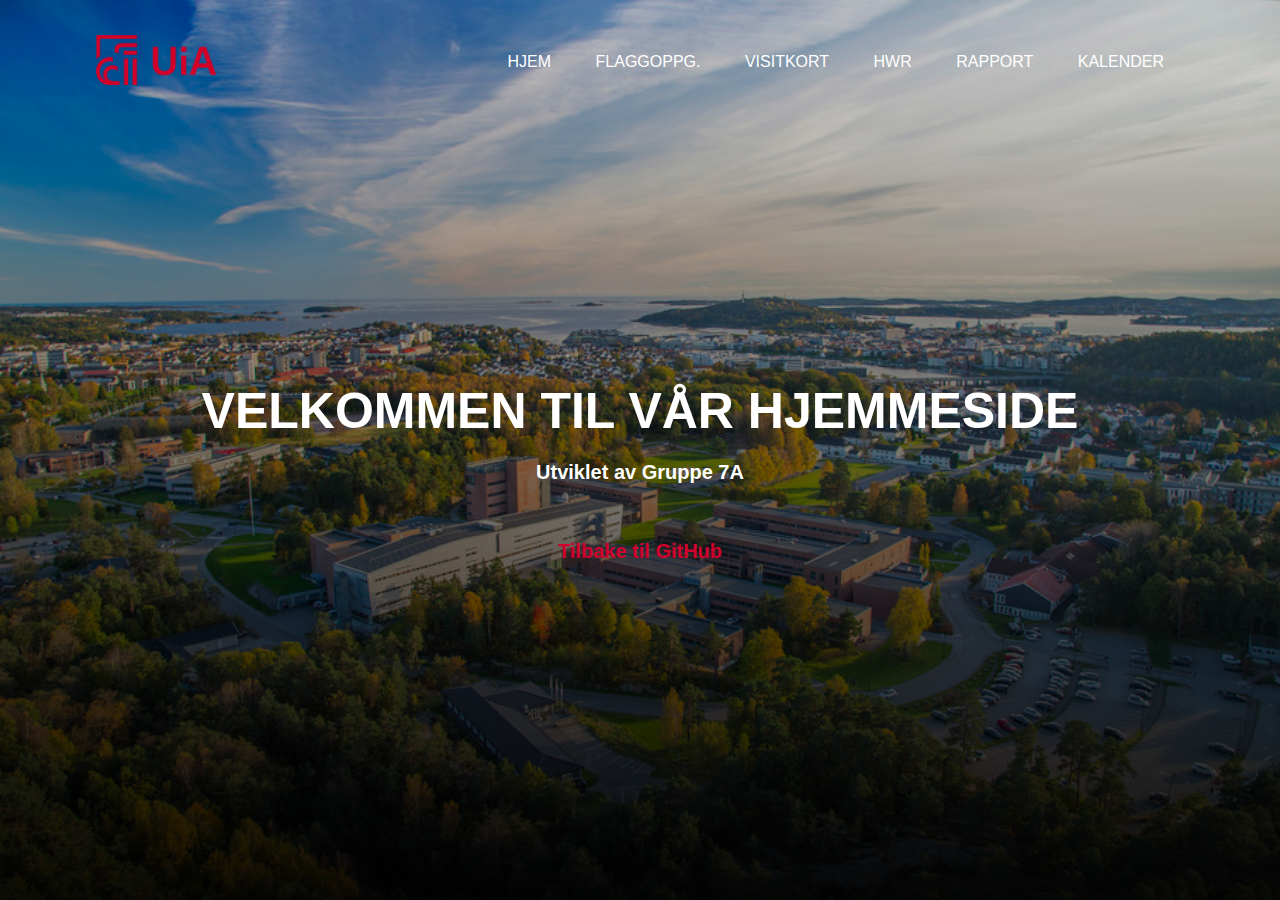
<file: HowWeRoll/index.html>
<!DOCTYPE html>
<html lang="en">

<head>
    <meta charset="UTF-8">
    <title>UIA Gruppe 7A</title>
    <link rel="stylesheet" href="media/index.css">
</head>

<body>

    <!-- Background -->
<div class="banner">

    <!-- Navigation bar -->
    <div class="navbar">

        <!-- Logo back to UIA site -->
        <a href="https://www.uia.no">
            <img src="media/images/logo.png" alt="logo.uia" class="logo">
        </a>

        <!-- List of different options -->
        <ul>
            <li><a href="index.html">Hjem</a></li>
            <li><a href="../Flaggoppgaven/flaggoppgaven.html">Flaggoppg.</a></li>
            <li><a href="visitkort.html">Visitkort</a></li>
            <li><a href="hwr.html">HWR</a></li>
            <li><a href="hwr-report.html">Rapport</a></li>
            <li><a href="kalender.html">Kalender</a></li>
        </ul>

    </div>

    <!-- Main content -->
    <div class="content">
        <h1>VELKOMMEN TIL VÅR HJEMMESIDE</h1>
        <p>Utviklet av Gruppe 7A</p>

        <!-- Button back to GitHub -->
        <div>
            <a href="https://github.com/johannesUIA/johannesUIA.github.io">
                <button type="button"><span></span>Tilbake til GitHub</button>
            </a>
        </div>

    </div>

</div>

</body>

</html>
</file>
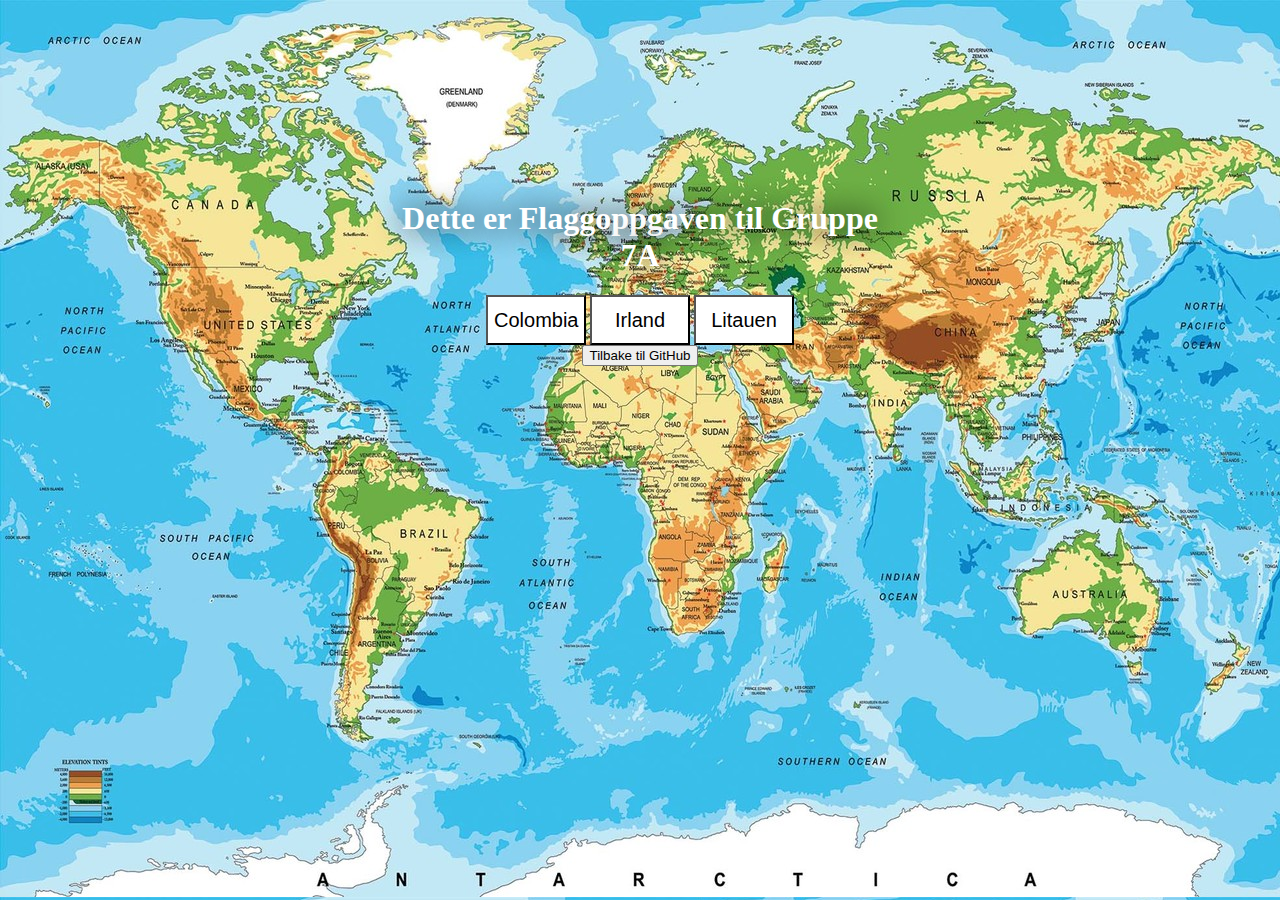
<file: Flaggoppgaven/flaggoppgaven.html>
<!DOCTYPE html>
<html lang="en">
<head>
    <meta charset="UTF-8">
    <title>Flaggoppgaven av Gruppe 7A</title>

    <style>

        body{
            margin-top: 200px;
            background-color: lightgrey;
            text-align: center;
            background-image: url("images/atlas.jpg");
        }
        .overskrift{
            width: 39%;
            margin-left: auto;
            margin-right: auto;
            text-align: center;
        }
        h1{
            color: white;
            text-shadow: 0 0 30px black;
        }
        .colombiaflagg{
            height: 50px;
            width: 100px;
            font-size: 20px;
            background-color: white;
        }

        button:hover {
            background-color: grey;
            cursor: pointer;
        }


        .irlandflagg{
            height: 50px;
            width: 100px;
            font-size: 20px;
            background-color: white;
        }

        .litauenflagg{
            height: 50px;
            width: 100px;
            font-size: 20px;
            background-color: white;
        }


    </style>
</head>
<body>
<p>
<div class="overskrift">
    <h1>Dette er Flaggoppgaven til Gruppe 7A</h1>
</div>
    <a href="1.%20colombiaflagg/canvasflagg.html">
        <button class="colombiaflagg">Colombia</button></a>

<a href = "3.%20irlandflagg/cssflagg.html">
    <button class="irlandflagg">Irland</button></a>

<a href="2.%20litauenflagg/pflagg.html">
    <button class="litauenflagg">Litauen</button></a>

<!-- Button back to GitHub -->
<div>
    <a href="https://github.com/johannesUIA/johannesUIA.github.io">
        <button type="button"><span></span>Tilbake til GitHub</button>
    </a>
</div>


</body>
</html>
</file>
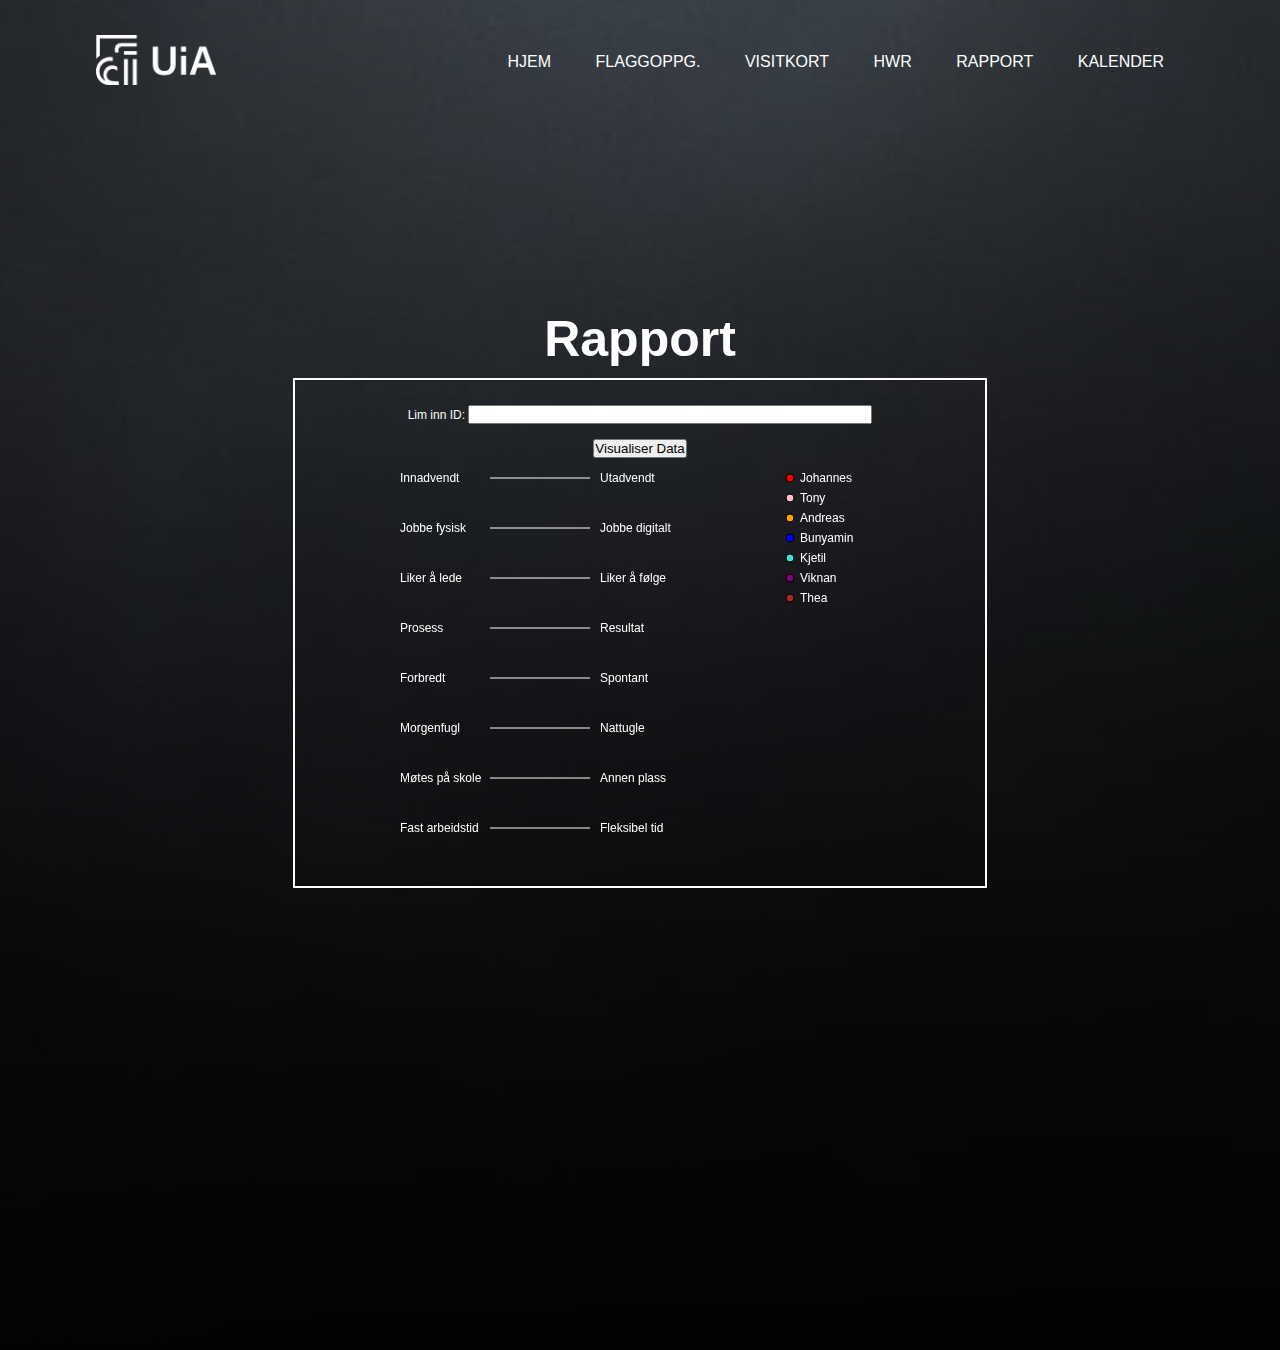
<file: HowWeRoll/hwr-report.html>
<!DOCTYPE html>
<html lang="en">
<head>
    <meta charset="UTF-8">
    <title>UIA Gruppe 7A</title>
    <link rel="stylesheet" href="media/hwr-report.css">
</head>

<body>

<!-- Website Banner -->
<div class="banner">

    <!-- Navigation bar -->
    <div class="navbar">

        <!-- Logo back to UIA site -->
        <a href="https://www.uia.no">
            <img src="media/images/uia_logo_white.png" alt="logo.uia" class="logo">
        </a>

        <!-- List of different links -->
        <ul>
            <li><a href="index.html">Hjem</a></li>
            <li><a href="../Flaggoppgaven/flaggoppgaven.html">Flaggoppg.</a></li>
            <li><a href="visitkort.html">Visitkort</a></li>
            <li><a href="hwr.html">HWR</a></li>
            <li><a href="hwr-report.html">Rapport</a></li>
            <li><a href="kalender.html">Kalender</a></li>
        </ul>
    </div>
</div>

    <!-- Main content -->
    <div class="content">
        <h1>Rapport</h1>

    <!-- Visuelle av data -->
    <section class="data">
        Lim inn ID: <input type="text" value="" id="timetrxidPASTE" style="width: 400px">
        <div class="results" id="results">
            <pre class="data2" hidden></pre>
            <input type="button" id="btnData" value="Visualiser Data">
        </div>

        <div id="debug" hidden> </div>
        <canvas id="report" height="400" width="500"></canvas>
    </section>
    </div>

<!-- Script -->
<script>
    <!-- DataID-Innfelt -->
    var timetrxidPASTE=document.getElementById("timetrxidPASTE");
    var btnData=document.getElementById("btnData");
    var canvas = document.getElementById('report');
    var context = canvas.getContext('2d');
    const results = document.querySelector('.results pre');

    <!-- Tegning av info i canvas  -->

    <!-- Teksten i canvas -->
    context.fillStyle = "#FFFFFF";
    context.font = '12px sans-serif';
    context.fillText('Innadvendt', 10, 24);
    context.fillText('Utadvendt', 210, 24);
    context.fillText('Jobbe fysisk', 10, 74);
    context.fillText('Jobbe digitalt', 210, 74);
    context.fillText('Liker å lede', 10, 124);
    context.fillText('Liker å følge', 210, 124);
    context.fillText('Prosess', 10, 174);
    context.fillText('Resultat', 210, 174);
    context.fillText('Forbredt', 10, 224);
    context.fillText('Spontant', 210, 224);
    context.fillText('Morgenfugl', 10, 274);
    context.fillText('Nattugle', 210, 274);
    context.fillText('Møtes på skole', 10, 324);
    context.fillText('Annen plass', 210, 324);
    context.fillText('Fast arbeidstid', 10, 374);
    context.fillText('Fleksibel tid', 210, 374);


    <!-- Brukere on canvas  -->
    context.fillStyle = "#FFFFFF";
    context.fillText('Johannes', 410, 24,);
    context.fillText('Tony', 410, 44,);
    context.fillText('Andreas', 410, 64,);
    context.fillText('Bunyamin', 410, 84,);
    context.fillText('Kjetil', 410, 104,);
    context.fillText('Viknan', 410, 124,);
    context.fillText('Thea', 410, 144);

    <!-- Stroke on canvas  -->
    context.strokeStyle = "#FFF"
    context.beginPath();
    context.moveTo(100, 20);
    context.lineTo(200, 20);
    context.stroke();

    context.beginPath();
    context.moveTo(100, 70);
    context.lineTo(200, 70);
    context.stroke();

    context.beginPath();
    context.moveTo(100, 120);
    context.lineTo(200, 120);
    context.stroke();

    context.beginPath();
    context.moveTo(100, 170);
    context.lineTo(200, 170);
    context.stroke()

    context.beginPath();
    context.moveTo(100, 220);
    context.lineTo(200, 220);
    context.stroke()

    context.beginPath();
    context.moveTo(100, 270);
    context.lineTo(200, 270);
    context.stroke()

    context.beginPath();
    context.moveTo(100, 320);
    context.lineTo(200, 320);
    context.stroke()

    context.beginPath();
    context.moveTo(100, 370);
    context.lineTo(200, 370);
    context.stroke()


<!-- Navn på brukere -->
    var X = 400;
    var Y = 20;
    var R = 4;
    
    context.beginPath();
    context.arc(X, Y, R, 0, 2 * Math.PI, false);
    context.fillStyle = "red";
    context.fill();
    context.lineWidth = 1;
    context.strokeStyle = "black";
    context.stroke();
    context.closePath();

    var X = 400;
    var Y = 40;
    var R = 4;
    context.beginPath();
    context.arc(X, Y, R, 0, 2 * Math.PI, false);
    context.fillStyle = "pink";
    context.fill();
    context.lineWidth = 1;
    context.strokeStyle = "black";
    context.stroke();
    context.closePath();

    var X = 400;
    var Y = 60;
    var R = 4;
    context.beginPath();
    context.arc(X, Y, R, 0, 2 * Math.PI, false);
    context.fillStyle = "orange";
    context.fill();
    context.lineWidth = 1;
    context.strokeStyle = "black";
    context.stroke();
    context.closePath();

    var X = 400;
    var Y = 80;
    var R = 4;
    context.beginPath();
    context.arc(X, Y, R, 0, 2 * Math.PI, false);
    context.fillStyle = "blue";
    context.fill();
    context.lineWidth = 1;
    context.strokeStyle = "black";
    context.stroke();
    context.closePath();

    var X = 400;
    var Y = 100;
    var R = 4;
    context.beginPath();
    context.arc(X, Y, R, 0, 2 * Math.PI, false);
    context.fillStyle = "turquoise";
    context.fill();
    context.lineWidth = 1;
    context.strokeStyle = "black";
    context.stroke();
    context.closePath();

    var X = 400;
    var Y = 120;
    var R = 4;
    context.beginPath();
    context.arc(X, Y, R, 0, 2 * Math.PI, false);
    context.fillStyle = "purple";
    context.fill();
    context.lineWidth = 1;
    context.strokeStyle = "black";
    context.stroke();
    context.closePath();

    var X = 400;
    var Y = 140;
    var R = 4;
    context.beginPath();
    context.arc(X, Y, R, 0, 2 * Math.PI, false);
    context.fillStyle = "brown";
    context.fill();
    context.lineWidth = 1;
    context.strokeStyle = "black";
    context.stroke();
    context.closePath();


    <!-- Innsamling av eldre data -->

    <!-- Johannes data -->
    fetch("https://bacit.info/hwr/20221114171125-6528a909e5165f1d0c3cf600916e49b3.json", {cache: 'no-cache'})
        .then(response => response.json())
        .then(data => {
            console.log(data);

            var X = 100 + parseInt(data.ioru, 10);
            var Y = 20;
            var R = 4;
            context.beginPath();
            context.arc(X, Y, R, 0, 2 * Math.PI, false);
            context.fillStyle = "red";
            context.fill();
            context.lineWidth = 1;
            context.strokeStyle = "black";
            context.stroke();
            context.closePath();

            var X = 100 + parseInt(data.ford, 10);
            var Y = 70;
            var R = 4;
            context.beginPath();
            context.arc(X, Y, R, 0, 2 * Math.PI, false);
            context.fillStyle = "red";
            context.fill();
            context.lineWidth = 1;
            context.strokeStyle = "black";
            context.stroke();
            context.closePath();

            var X = 100 + parseInt(data.lorf, 10);
            var Y = 120;
            var R = 4;
            context.beginPath();
            context.arc(X, Y, R, 0, 2 * Math.PI, false);
            context.fillStyle = "red";
            context.fill();
            context.lineWidth = 1;
            context.strokeStyle = "black";
            context.stroke();
            context.closePath();

            var X = 100 + parseInt(data.porr, 10);
            var Y = 170;
            var R = 4;
            context.beginPath();
            context.arc(X, Y, R, 0, 2 * Math.PI, false);
            context.fillStyle = "red";
            context.fill();
            context.lineWidth = 1;
            context.strokeStyle = "black";
            context.stroke();
            context.closePath();

            var X = 100 + parseInt(data.fors, 10);
            var Y = 220;
            var R = 4;
            context.beginPath();
            context.arc(X, Y, R, 0, 2 * Math.PI, false);
            context.fillStyle = "red";
            context.fill();
            context.lineWidth = 1;
            context.strokeStyle = "black";
            context.stroke();
            context.closePath();

            var X = 100 + parseInt(data.mork, 10);
            var Y = 270;
            var R = 4;
            context.beginPath();
            context.arc(X, Y, R, 0, 2 * Math.PI, false);
            context.fillStyle = "red";
            context.fill();
            context.lineWidth = 1;
            context.strokeStyle = "black";
            context.stroke();
            context.closePath();

            var X = 100 + parseInt(data.sorm, 10);
            var Y = 320;
            var R = 4;
            context.beginPath();
            context.arc(X, Y, R, 0, 2 * Math.PI, false);
            context.fillStyle = "red";
            context.fill();
            context.lineWidth = 1;
            context.strokeStyle = "black";
            context.stroke();
            context.closePath();

            var X = 100 + parseInt(data.forf, 10);
            var Y = 370;
            var R = 4;
            context.beginPath();
            context.arc(X, Y, R, 0, 2 * Math.PI, false);
            context.fillStyle = "red";
            context.fill();
            context.lineWidth = 1;
            context.strokeStyle = "black";
            context.stroke();
            context.closePath();
        });

    <!-- Tony data -->
    fetch("https://bacit.info/hwr/20221217183915-8233f998afe698cba86b6901a1bbfbb9.json", {cache: 'no-cache'})
        .then(response => response.json())
        .then(data => {
            console.log(data);

            var X = 100 + parseInt(data.ioru, 10);
            var Y = 20;
            var R = 4;
            context.beginPath();
            context.arc(X, Y, R, 0, 2 * Math.PI, false);
            context.fillStyle = "pink";
            context.fill();
            context.lineWidth = 1;
            context.strokeStyle = "black";
            context.stroke();
            context.closePath();

            var X = 100 + parseInt(data.ford, 10);
            var Y = 70;
            var R = 4;
            context.beginPath();
            context.arc(X, Y, R, 0, 2 * Math.PI, false);
            context.fillStyle = "pink";
            context.fill();
            context.lineWidth = 1;
            context.strokeStyle = "black";
            context.stroke();
            context.closePath();

            var X = 100 + parseInt(data.lorf, 10);
            var Y = 120;
            var R = 4;
            context.beginPath();
            context.arc(X, Y, R, 0, 2 * Math.PI, false);
            context.fillStyle = "pink";
            context.fill();
            context.lineWidth = 1;
            context.strokeStyle = "black";
            context.stroke();
            context.closePath();

            var X = 100 + parseInt(data.porr, 10);
            var Y = 170;
            var R = 4;
            context.beginPath();
            context.arc(X, Y, R, 0, 2 * Math.PI, false);
            context.fillStyle = "pink";
            context.fill();
            context.lineWidth = 1;
            context.strokeStyle = "black";
            context.stroke();
            context.closePath();

            var X = 100 + parseInt(data.fors, 10);
            var Y = 220;
            var R = 4;
            context.beginPath();
            context.arc(X, Y, R, 0, 2 * Math.PI, false);
            context.fillStyle = "pink";
            context.fill();
            context.lineWidth = 1;
            context.strokeStyle = "black";
            context.stroke();
            context.closePath();

            var X = 100 + parseInt(data.mork, 10);
            var Y = 270;
            var R = 4;
            context.beginPath();
            context.arc(X, Y, R, 0, 2 * Math.PI, false);
            context.fillStyle = "pink";
            context.fill();
            context.lineWidth = 1;
            context.strokeStyle = "black";
            context.stroke();
            context.closePath();

            var X = 100 + parseInt(data.sorm, 10);
            var Y = 320;
            var R = 4;
            context.beginPath();
            context.arc(X, Y, R, 0, 2 * Math.PI, false);
            context.fillStyle = "pink";
            context.fill();
            context.lineWidth = 1;
            context.strokeStyle = "black";
            context.stroke();
            context.closePath();

            var X = 100 + parseInt(data.forf, 10);
            var Y = 370;
            var R = 4;
            context.beginPath();
            context.arc(X, Y, R, 0, 2 * Math.PI, false);
            context.fillStyle = "pink";
            context.fill();
            context.lineWidth = 1;
            context.strokeStyle = "black";
            context.stroke();
            context.closePath();
        });

    <!-- Andreas data -->
    fetch("https://bacit.info/hwr/20221114172345-e5b80ab1f895da4cd9926a43b254567f.json", {cache: 'no-cache'})
        .then(response => response.json())
        .then(data => {
            console.log(data);

            var X = 100 + parseInt(data.ioru, 10);
            var Y = 20;
            var R = 4;
            context.beginPath();
            context.arc(X, Y, R, 0, 2 * Math.PI, false);
            context.fillStyle = "orange";
            context.fill();
            context.lineWidth = 1;
            context.strokeStyle = "black";
            context.stroke();
            context.closePath();

            var X = 100 + parseInt(data.ford, 10);
            var Y = 70;
            var R = 4;
            context.beginPath();
            context.arc(X, Y, R, 0, 2 * Math.PI, false);
            context.fillStyle = "orange";
            context.fill();
            context.lineWidth = 1;
            context.strokeStyle = "black";
            context.stroke();
            context.closePath();

            var X = 100 + parseInt(data.lorf, 10);
            var Y = 120;
            var R = 4;
            context.beginPath();
            context.arc(X, Y, R, 0, 2 * Math.PI, false);
            context.fillStyle = "orange";
            context.fill();
            context.lineWidth = 1;
            context.strokeStyle = "black";
            context.stroke();
            context.closePath();

            var X = 100 + parseInt(data.porr, 10);
            var Y = 170;
            var R = 4;
            context.beginPath();
            context.arc(X, Y, R, 0, 2 * Math.PI, false);
            context.fillStyle = "orange";
            context.fill();
            context.lineWidth = 1;
            context.strokeStyle = "black";
            context.stroke();
            context.closePath();

            var X = 100 + parseInt(data.fors, 10);
            var Y = 220;
            var R = 4;
            context.beginPath();
            context.arc(X, Y, R, 0, 2 * Math.PI, false);
            context.fillStyle = "orange";
            context.fill();
            context.lineWidth = 1;
            context.strokeStyle = "black";
            context.stroke();
            context.closePath();

            var X = 100 + parseInt(data.mork, 10);
            var Y = 270;
            var R = 4;
            context.beginPath();
            context.arc(X, Y, R, 0, 2 * Math.PI, false);
            context.fillStyle = "orange";
            context.fill();
            context.lineWidth = 1;
            context.strokeStyle = "black";
            context.stroke();
            context.closePath();

            var X = 100 + parseInt(data.sorm, 10);
            var Y = 320;
            var R = 4;
            context.beginPath();
            context.arc(X, Y, R, 0, 2 * Math.PI, false);
            context.fillStyle = "orange";
            context.fill();
            context.lineWidth = 1;
            context.strokeStyle = "black";
            context.stroke();
            context.closePath();

            var X = 100 + parseInt(data.forf, 10);
            var Y = 370;
            var R = 4;
            context.beginPath();
            context.arc(X, Y, R, 0, 2 * Math.PI, false);
            context.fillStyle = "orange";
            context.fill();
            context.lineWidth = 1;
            context.strokeStyle = "black";
            context.stroke();
            context.closePath();
        });

    <!-- Bunyamin data -->
    fetch("https://bacit.info/hwr/20221210185949-c31f40b215bbde1a32c89e369b446b52.json", {cache: 'no-cache'})
        .then(response => response.json())
        .then(data => {
            console.log(data);

            var X = 100 + parseInt(data.ford, 10);
            var Y = 20;
            var R = 4;
            context.beginPath();
            context.arc(X, Y, R, 0, 2 * Math.PI, false);
            context.fillStyle = "blue";
            context.fill();
            context.lineWidth = 1;
            context.strokeStyle = "black";
            context.stroke();
            context.closePath();

            var X = 100 + parseInt(data.ford, 10);
            var Y = 70;
            var R = 4;
            context.beginPath();
            context.arc(X, Y, R, 0, 2 * Math.PI, false);
            context.fillStyle = "blue";
            context.fill();
            context.lineWidth = 1;
            context.strokeStyle = "black";
            context.stroke();
            context.closePath();

            var X = 100 + parseInt(data.lorf, 10);
            var Y = 120;
            var R = 4;
            context.beginPath();
            context.arc(X, Y, R, 0, 2 * Math.PI, false);
            context.fillStyle = "blue";
            context.fill();
            context.lineWidth = 1;
            context.strokeStyle = "black";
            context.stroke();
            context.closePath();

            var X = 100 + parseInt(data.porr, 10);
            var Y = 170;
            var R = 4;
            context.beginPath();
            context.arc(X, Y, R, 0, 2 * Math.PI, false);
            context.fillStyle = "blue";
            context.fill();
            context.lineWidth = 1;
            context.strokeStyle = "black";
            context.stroke();
            context.closePath();

            var X = 100 + parseInt(data.fors, 10);
            var Y = 220;
            var R = 4;
            context.beginPath();
            context.arc(X, Y, R, 0, 2 * Math.PI, false);
            context.fillStyle = "blue";
            context.fill();
            context.lineWidth = 1;
            context.strokeStyle = "black";
            context.stroke();
            context.closePath();

            var X = 100 + parseInt(data.mork, 10);
            var Y = 270;
            var R = 4;
            context.beginPath();
            context.arc(X, Y, R, 0, 2 * Math.PI, false);
            context.fillStyle = "blue";
            context.fill();
            context.lineWidth = 1;
            context.strokeStyle = "black";
            context.stroke();
            context.closePath();

            var X = 100 + parseInt(data.sorm, 10);
            var Y = 320;
            var R = 4;
            context.beginPath();
            context.arc(X, Y, R, 0, 2 * Math.PI, false);
            context.fillStyle = "blue";
            context.fill();
            context.lineWidth = 1;
            context.strokeStyle = "black";
            context.stroke();
            context.closePath();

            var X = 100 + parseInt(data.forf, 10);
            var Y = 370;
            var R = 4;
            context.beginPath();
            context.arc(X, Y, R, 0, 2 * Math.PI, false);
            context.fillStyle = "blue";
            context.fill();
            context.lineWidth = 1;
            context.strokeStyle = "black";
            context.stroke();
            context.closePath();
        });


    <!-- Kjetil data innsamling -->
    fetch("https://bacit.info/hwr/20221114172342-5ff79847192dc724efa2d5fa8b50cc31.json", {cache: 'no-cache'})
        .then(response => response.json())
        .then(data => {
            console.log(data);

            var X = 100 + parseInt(data.ioru, 10);
            var Y = 20;
            var R = 4;
            context.beginPath();
            context.arc(X, Y, R, 0, 2 * Math.PI, false);
            context.fillStyle = "turquoise";
            context.fill();
            context.lineWidth = 1;
            context.strokeStyle = "black";
            context.stroke();
            context.closePath();

            var X = 100 + parseInt(data.ford, 10);
            var Y = 70;
            var R = 4;
            context.beginPath();
            context.arc(X, Y, R, 0, 2 * Math.PI, false);
            context.fillStyle = "turquoise";
            context.fill();
            context.lineWidth = 1;
            context.strokeStyle = "black";
            context.stroke();
            context.closePath();

            var X = 100 + parseInt(data.lorf, 10);
            var Y = 120;
            var R = 4;
            context.beginPath();
            context.arc(X, Y, R, 0, 2 * Math.PI, false);
            context.fillStyle = "turquoise";
            context.fill();
            context.lineWidth = 1;
            context.strokeStyle = "black";
            context.stroke();
            context.closePath();

            var X = 100 + parseInt(data.porr, 10);
            var Y = 170;
            var R = 4;
            context.beginPath();
            context.arc(X, Y, R, 0, 2 * Math.PI, false);
            context.fillStyle = "turquoise";
            context.fill();
            context.lineWidth = 1;
            context.strokeStyle = "black";
            context.stroke();
            context.closePath();

            var X = 100 + parseInt(data.fors, 10);
            var Y = 220;
            var R = 4;
            context.beginPath();
            context.arc(X, Y, R, 0, 2 * Math.PI, false);
            context.fillStyle = "turquoise";
            context.fill();
            context.lineWidth = 1;
            context.strokeStyle = "black";
            context.stroke();
            context.closePath();

            var X = 100 + parseInt(data.mork, 10);
            var Y = 270;
            var R = 4;
            context.beginPath();
            context.arc(X, Y, R, 0, 2 * Math.PI, false);
            context.fillStyle = "turquoise";
            context.fill();
            context.lineWidth = 1;
            context.strokeStyle = "black";
            context.stroke();
            context.closePath();

            var X = 100 + parseInt(data.sorm, 10);
            var Y = 320;
            var R = 4;
            context.beginPath();
            context.arc(X, Y, R, 0, 2 * Math.PI, false);
            context.fillStyle = "turquoise";
            context.fill();
            context.lineWidth = 1;
            context.strokeStyle = "black";
            context.stroke();
            context.closePath();

            var X = 100 + parseInt(data.forf, 10);
            var Y = 370;
            var R = 4;
            context.beginPath();
            context.arc(X, Y, R, 0, 2 * Math.PI, false);
            context.fillStyle = "turquoise";
            context.fill();
            context.lineWidth = 1;
            context.strokeStyle = "black";
            context.stroke();
            context.closePath();
        });

    <!-- Viknan data -->
    fetch("https://bacit.info/hwr/20221114171344-7f5dd6dc210ed136ec88c5b9c6486ac5.json", {cache: 'no-cache'})
        .then(response => response.json())
        .then(data => {
            console.log(data);

            var X = 100 + parseInt(data.ioru, 10);
            var Y = 20;
            var R = 4;
            context.beginPath();
            context.arc(X, Y, R, 0, 2 * Math.PI, false);
            context.fillStyle = "purple";
            context.fill();
            context.lineWidth = 1;
            context.strokeStyle = "black";
            context.stroke();
            context.closePath();

            var X = 100 + parseInt(data.ford, 10);
            var Y = 70;
            var R = 4;
            context.beginPath();
            context.arc(X, Y, R, 0, 2 * Math.PI, false);
            context.fillStyle = "purple";
            context.fill();
            context.lineWidth = 1;
            context.strokeStyle = "black";
            context.stroke();
            context.closePath();

            var X = 100 + parseInt(data.lorf, 10);
            var Y = 120;
            var R = 4;
            context.beginPath();
            context.arc(X, Y, R, 0, 2 * Math.PI, false);
            context.fillStyle = "purple";
            context.fill();
            context.lineWidth = 1;
            context.strokeStyle = "black";
            context.stroke();
            context.closePath();

            var X = 100 + parseInt(data.porr, 10);
            var Y = 170;
            var R = 4;
            context.beginPath();
            context.arc(X, Y, R, 0, 2 * Math.PI, false);
            context.fillStyle = "purple";
            context.fill();
            context.lineWidth = 1;
            context.strokeStyle = "black";
            context.stroke();
            context.closePath();

            var X = 100 + parseInt(data.fors, 10);
            var Y = 220;
            var R = 4;
            context.beginPath();
            context.arc(X, Y, R, 0, 2 * Math.PI, false);
            context.fillStyle = "purple";
            context.fill();
            context.lineWidth = 1;
            context.strokeStyle = "black";
            context.stroke();
            context.closePath();

            var X = 100 + parseInt(data.mork, 10);
            var Y = 270;
            var R = 4;
            context.beginPath();
            context.arc(X, Y, R, 0, 2 * Math.PI, false);
            context.fillStyle = "purple";
            context.fill();
            context.lineWidth = 1;
            context.strokeStyle = "black";
            context.stroke();
            context.closePath();

            var X = 100 + parseInt(data.sorm, 10);
            var Y = 320;
            var R = 4;
            context.beginPath();
            context.arc(X, Y, R, 0, 2 * Math.PI, false);
            context.fillStyle = "purple";
            context.fill();
            context.lineWidth = 1;
            context.strokeStyle = "black";
            context.stroke();
            context.closePath();

            var X = 100 + parseInt(data.forf, 10);
            var Y = 370;
            var R = 4;
            context.beginPath();
            context.arc(X, Y, R, 0, 2 * Math.PI, false);
            context.fillStyle = "purple";
            context.fill();
            context.lineWidth = 1;
            context.strokeStyle = "black";
            context.stroke();
            context.closePath();
        });

    <!-- Thea data -->
    fetch("https://bacit.info/hwr/20221208161831-da2c62d81d5e811a1e9640cc02ccceb8.json", {cache: 'no-cache'})
        .then(response => response.json())
        .then(data => {
            console.log(data);

            var X = 100 + parseInt(data.ioru, 10);
            var Y = 20;
            var R = 4;
            context.beginPath();
            context.arc(X, Y, R, 0, 2 * Math.PI, false);
            context.fillStyle = "brown";
            context.fill();
            context.lineWidth = 1;
            context.strokeStyle = "black";
            context.stroke();
            context.closePath();

            var X = 100 + parseInt(data.ford, 10);
            var Y = 70;
            var R = 4;
            context.beginPath();
            context.arc(X, Y, R, 0, 2 * Math.PI, false);
            context.fillStyle = "brown";
            context.fill();
            context.lineWidth = 1;
            context.strokeStyle = "black";
            context.stroke();
            context.closePath();

            var X = 100 + parseInt(data.lorf, 10);
            var Y = 120;
            var R = 4;
            context.beginPath();
            context.arc(X, Y, R, 0, 2 * Math.PI, false);
            context.fillStyle = "brown";
            context.fill();
            context.lineWidth = 1;
            context.strokeStyle = "black";
            context.stroke();
            context.closePath();

            var X = 100 + parseInt(data.porr, 10);
            var Y = 170;
            var R = 4;
            context.beginPath();
            context.arc(X, Y, R, 0, 2 * Math.PI, false);
            context.fillStyle = "brown";
            context.fill();
            context.lineWidth = 1;
            context.strokeStyle = "black";
            context.stroke();
            context.closePath();

            var X = 100 + parseInt(data.fors, 10);
            var Y = 220;
            var R = 4;
            context.beginPath();
            context.arc(X, Y, R, 0, 2 * Math.PI, false);
            context.fillStyle = "brown";
            context.fill();
            context.lineWidth = 1;
            context.strokeStyle = "black";
            context.stroke();
            context.closePath();

            var X = 100 + parseInt(data.mork, 10);
            var Y = 270;
            var R = 4;
            context.beginPath();
            context.arc(X, Y, R, 0, 2 * Math.PI, false);
            context.fillStyle = "brown";
            context.fill();
            context.lineWidth = 1;
            context.strokeStyle = "black";
            context.stroke();
            context.closePath();

            var X = 100 + parseInt(data.sorm, 10);
            var Y = 320;
            var R = 4;
            context.beginPath();
            context.arc(X, Y, R, 0, 2 * Math.PI, false);
            context.fillStyle = "brown";
            context.fill();
            context.lineWidth = 1;
            context.strokeStyle = "black";
            context.stroke();
            context.closePath();

            var X = 100 + parseInt(data.forf, 10);
            var Y = 370;
            var R = 4;
            context.beginPath();
            context.arc(X, Y, R, 0, 2 * Math.PI, false);
            context.fillStyle = "brown";
            context.fill();
            context.lineWidth = 1;
            context.strokeStyle = "black";
            context.stroke();
            context.closePath();
        });

    <!-- Innsamling av ny bruker data -->

    btnData.onclick=function () {
        <!-- Ny data -->
        fetch("https://bacit.info/hwr/" + timetrxidPASTE.value + ".json", {cache: 'no-cache'})
            .then(response => response.json())
            .then(data => {
                console.log(data);
                results.innerText = JSON.stringify(data, null, 2);
                document.querySelector("#debug").innerText = "Fornavn: " + data.navn + "\nemail: " + data.email + "\nAlder: " + data.alder;

                context.fillStyle = "white";
                context.fillText(data.navn, 410, 164,);
                var X = 400;
                var Y = 160;
                var R = 4;
                context.beginPath();
                context.arc(X, Y, R, 0, 2 * Math.PI, false);
                context.fillStyle = "green";
                context.fill();
                context.lineWidth = 1;
                context.strokeStyle = "black";
                context.stroke();
                context.closePath();

                var X = 100 + parseInt(data.ioru, 10);
                var Y = 20;
                var R = 4;
                context.beginPath();
                context.arc(X, Y, R, 0, 2 * Math.PI, false);
                context.fillStyle = "green";
                context.fill();
                context.lineWidth = 1;
                context.strokeStyle = "black";
                context.stroke();
                context.closePath();

                var X = 100 + parseInt(data.ford, 10);
                var Y = 70;
                var R = 4;
                context.beginPath();
                context.arc(X, Y, R, 0, 2 * Math.PI, false);
                context.fillStyle = "green";
                context.fill();
                context.lineWidth = 1;
                context.strokeStyle = "black";
                context.stroke();
                context.closePath();

                var X = 100 + parseInt(data.lorf, 10);
                var Y = 120;
                var R = 4;
                context.beginPath();
                context.arc(X, Y, R, 0, 2 * Math.PI, false);
                context.fillStyle = "green";
                context.fill();
                context.lineWidth = 1;
                context.strokeStyle = "black";
                context.stroke();
                context.closePath();

                var X = 100 + parseInt(data.porr, 10);
                var Y = 170;
                var R = 4;
                context.beginPath();
                context.arc(X, Y, R, 0, 2 * Math.PI, false);
                context.fillStyle = "green";
                context.fill();
                context.lineWidth = 1;
                context.strokeStyle = "black";
                context.stroke();
                context.closePath();

                var X = 100 + parseInt(data.fors, 10);
                var Y = 220;
                var R = 4;
                context.beginPath();
                context.arc(X, Y, R, 0, 2 * Math.PI, false);
                context.fillStyle = "green";
                context.fill();
                context.lineWidth = 1;
                context.strokeStyle = "black";
                context.stroke();
                context.closePath();

                var X = 100 + parseInt(data.mork, 10);
                var Y = 270;
                var R = 4;
                context.beginPath();
                context.arc(X, Y, R, 0, 2 * Math.PI, false);
                context.fillStyle = "green";
                context.fill();
                context.lineWidth = 1;
                context.strokeStyle = "black";
                context.stroke();
                context.closePath();

                var X = 100 + parseInt(data.sorm, 10);
                var Y = 320;
                var R = 4;
                context.beginPath();
                context.arc(X, Y, R, 0, 2 * Math.PI, false);
                context.fillStyle = "green";
                context.fill();
                context.lineWidth = 1;
                context.strokeStyle = "black";
                context.stroke();
                context.closePath();

                var X = 100 + parseInt(data.forf, 10);
                var Y = 370;
                var R = 4;
                context.beginPath();
                context.arc(X, Y, R, 0, 2 * Math.PI, false);
                context.fillStyle = "green";
                context.fill();
                context.lineWidth = 1;
                context.strokeStyle = "black";
                context.stroke();
                context.closePath();
            });
    }
</script>

</body>
</html>
</file>
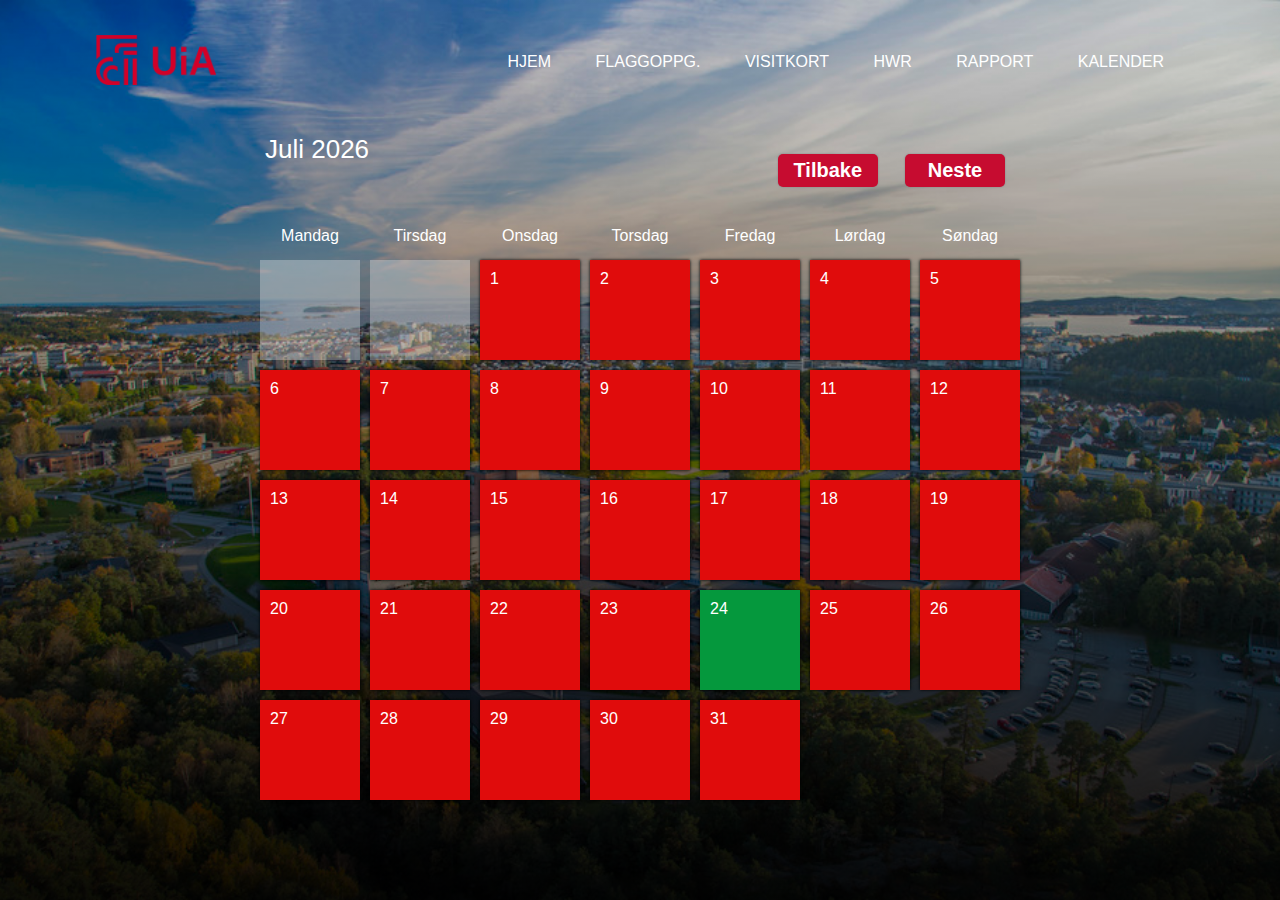
<file: HowWeRoll/kalender.html>
<!DOCTYPE html>
<html lang="en">
  <head>
    <!-- Skrifttype -->
    <link rel="preconnect" href="https://fonts.googleapis.com" />
    <link rel="preconnect" href="https://fonts.gstatic.com" crossorigin />
    <link
      href="https://fonts.googleapis.com/css2?family=Nunito:wght@300;400&display=swap"
      rel="stylesheet"
    />

    <!-- Symbol til font-->
    <link
      rel="stylesheet"
      href="https://fonts.googleapis.com/css2?family=Material+Symbols+Outlined:opsz,wght,FILL,GRAD@20..48,100..700,0..1,-50..200"
    />

    <!-- Linkes for index.css -->
    <link rel="stylesheet" href="media/kalender.css" />
    <meta charset="UTF-8" />
    <meta http-equiv="X-UA-Compatible" content="IE=edge" />
    <meta name="viewport" content="width=device-width, initial-scale=1.0" />

    <title>Kalender</title>
  </head>

  <!-- HTML til headeren -->
  <body>
    <!-- Website Banner -->
    <div class="banner">
      <!-- Navigation bar -->
      <div class="navbar">
        <!-- Logo back to UIA site -->
        <a href="https://www.uia.no">
          <img src="media/images/logo.png" alt="logo.uia" class="logo" />
        </a>

        <!-- List of different links -->
        <ul>
          <li><a href="index.html">Hjem</a></li>
          <li><a href="../Flaggoppgaven/flaggoppgaven.html">Flaggoppg.</a></li>
          <li><a href="visitkort.html">Visitkort</a></li>
          <li><a href="hwr.html">HWR</a></li>
          <li><a href="hwr-report.html">Rapport</a></li>
          <li><a href="kalender.html">Kalender</a></li>
        </ul>
      </div>

      

      <!-- Koden er hentet fra: https://github.com/portexe/VanillaCalendar/blob/master/index.html -->
      <div class="calendar-wrapper">
        <div class="calendar-container">
          <div class="calender-header">
            <div id="display-month"></div>
            <div class="navigate-buttons">
              <button id="button-previous">Tilbake</button>
              <button id="button-next">Neste</button>
            </div>
          </div>

          <div id="weekdays">
            <div>Mandag</div>
            <div>Tirsdag</div>
            <div>Onsdag</div>
            <div>Torsdag</div>
            <div>Fredag</div>
            <div>Lørdag</div>
            <div>Søndag</div>
          </div>

          <div id="calendar"></div>
        </div>

        <div id="modal-new-event">
          <h2>Neste Arbeidsøkt</h2>

          <input id="input-event-title" placeholder="Arbeidsøkt" />

          <button id="button-save">Lagre</button>
          <button id="button-cancel">Avbryt</button>
        </div>

        <div id="modal-delete-event">
          <h2>Arbeidsøkt</h2>
          <p id="text-event"></p>
          <button id="button-delete">Slett</button>
          <button id="button-close">Fortsett</button>
        </div>

        <div id="modal-backdrop"></div>
      </div>
    </div>

    <script src="./kalender.js"></script>
  </body>
</html>
</file>
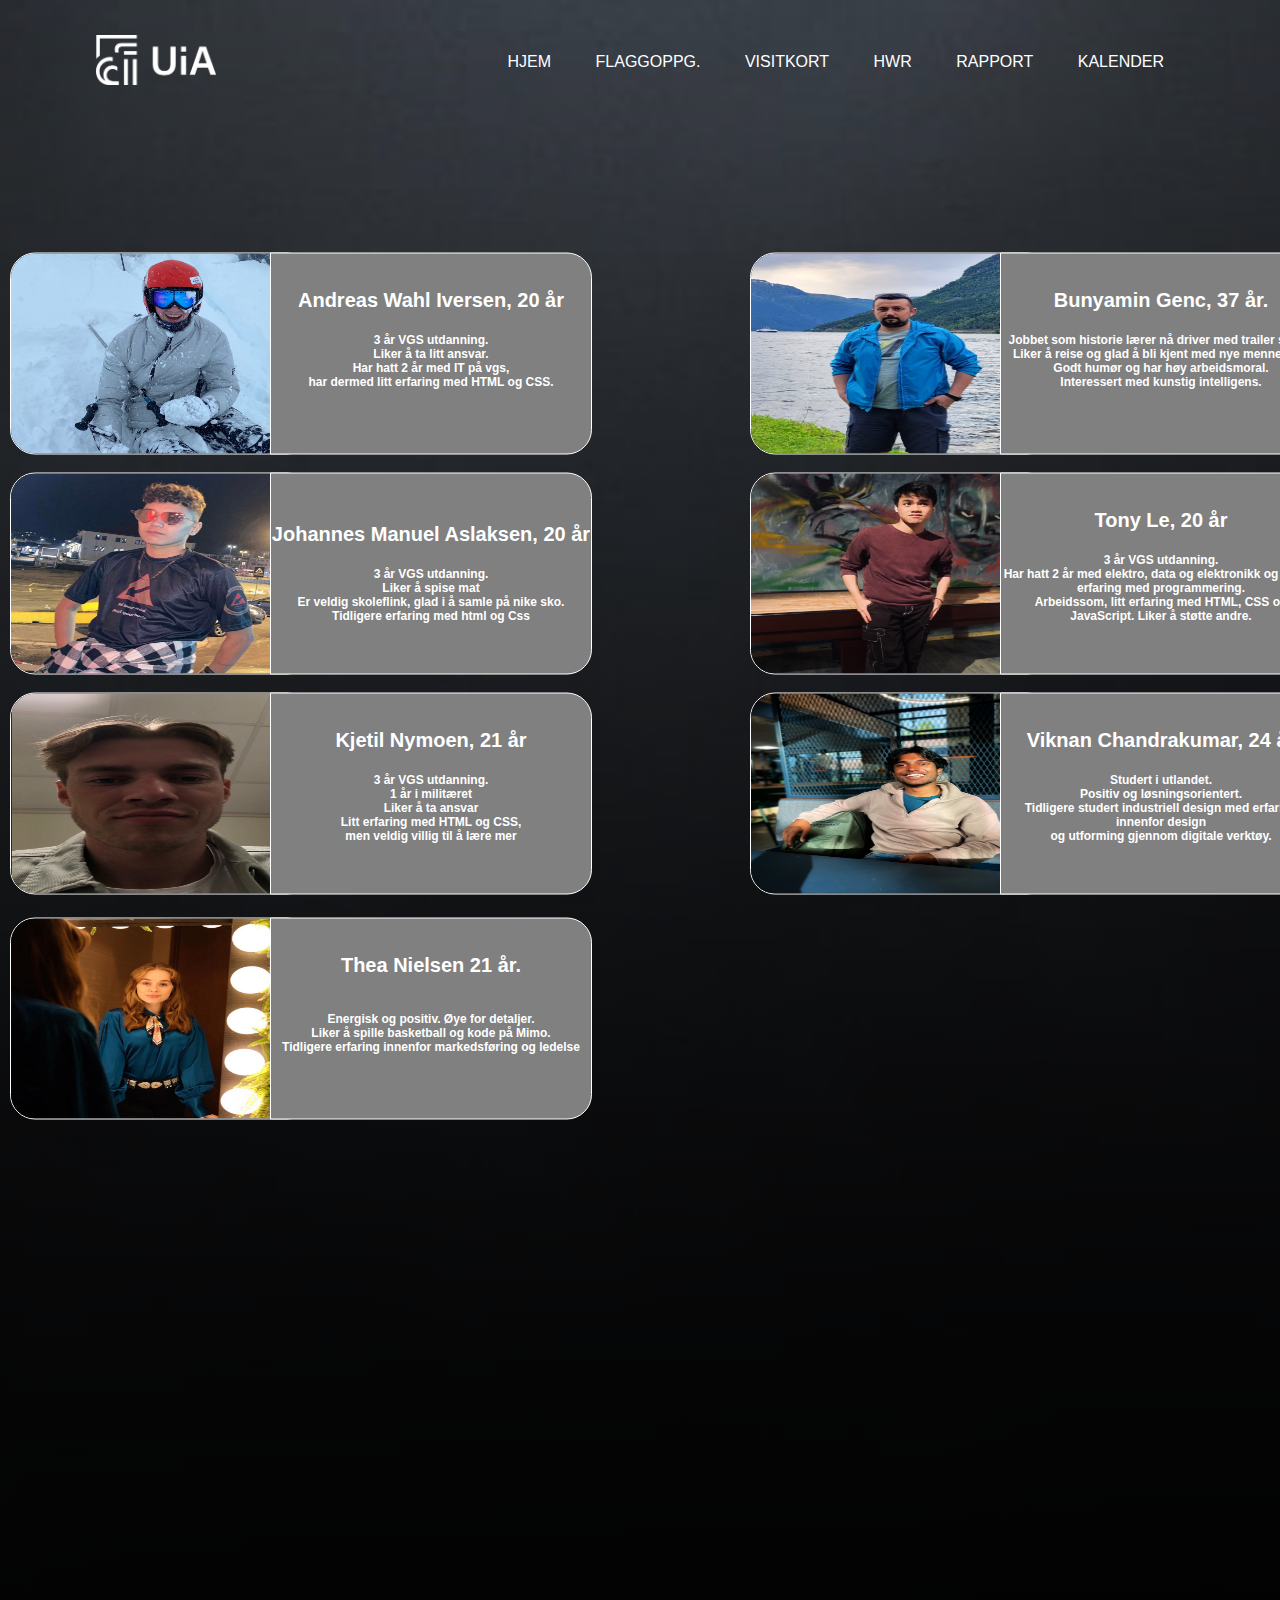
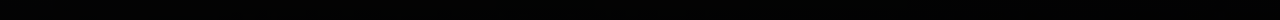
<file: HowWeRoll/visitkort.html>
<!DOCTYPE html>
<html lang="en">
<head>
    <meta charset="UTF-8">
    <title>UIA Gruppe 7A</title>
    <link rel="stylesheet" href="media/visitkort.css">
</head>
<body>

<div class="banner">
    <!-- Navigation bar -->
    <div class="navbar">

        <!-- Logo back to UIA site -->
        <a href="https://www.uia.no">
            <img src="media/images/uia_logo_white.png" alt="logo.uia" class="logo">
        </a>

        <!-- List of different options -->
        <ul>
            <li><a href="index.html">Hjem</a></li>
            <li><a href="../Flaggoppgaven/flaggoppgaven.html">Flaggoppg.</a></li>
            <li><a href="visitkort.html">Visitkort</a></li>
            <li><a href="hwr.html">HWR</a></li>
            <li><a href="hwr-report.html">Rapport</a></li>
            <li><a href="kalender.html">Kalender</a></li>
        </ul>
    </div>

    <!-- Main content -->
    <div class="content">

    <!--Div for Andreas visitkort-->
    <div class ="andreas">
        <img id="andreasbilde" src="media/images/andreas_visitkort.jpeg" alt="Error 404, picture not found" width="300px" height="200px">
            <h4 id="andreastext">
            <br>
            <p>Andreas Wahl Iversen, 20 år</p>
            3 år VGS utdanning.<br>
            Liker å ta litt ansvar.<br>
            Har hatt 2 år med IT på vgs,<br>
            har dermed litt erfaring med HTML og CSS.<br>
            </h4>

    </div>

    <!-- Div for Bunyamins visitkort -->
    <div class ="benjamin">
        <img id="benjaminbilde" src="media/images/benjamin_visitkort.jpg" alt="Error 404, picture not found" width="300px" height="200px">
             <h4 id="benjamintext">
             <br>
             <p>Bunyamin Genc, 37 år.</p>
              Jobbet som historie lærer nå driver med trailer sjåfør.<br>
              Liker å reise og glad å bli kjent med nye mennesker.<br>
              Godt humør og har høy arbeidsmoral.<br>
              Interessert med kunstig intelligens.<br>
             </h4>

    </div>

        <!-- Div for Johannes visitkort -->
    <div class ="johannes">
        <img id="johannesbilde" src="media/images/johannes_visitkort.jpg" alt="Error 404, picture not found" width="300px" height="200px">
        <h4 id="johannestext">
            <br>
            <br>
            <p>Johannes Manuel Aslaksen, 20 år</p>
            3 år VGS utdanning.<br>
            Liker å spise mat<br>
            Er veldig skoleflink, glad i å samle på nike sko. <br>
            Tidligere erfaring med html og Css
        </h4>

    </div>

        <!--Div for Tonys visitkort-->
    <div class ="tony">
        <img id="tonybilde" src="media/images/tony_visitkort.jpg" alt="Error 404, picture not found" width="300px" height="200px" >
        <h4 id="tonytext">
            <br>
            <p>Tony Le, 20 år</p>
            3 år VGS utdanning.<br>
            Har hatt 2 år med elektro, data og elektronikk og har litt erfaring med programmering.<br>
            Arbeidssom, litt erfaring med HTML, CSS og JavaScript. Liker å støtte andre.<br>
        </h4>

    </div>

        <!--Div for Kjetils visitkort-->
    <div class ="kjetil">
        <img id="kjetilbilde" src="media/images/kjetil_visitkort.png" alt="Error 404, picture not found" width="300px" height="200px">
        <h4 id="kjetiltext">
            <br>
            <p>Kjetil Nymoen, 21 år</p>
            3 år VGS utdanning.<br>
            1 år i militæret<br>
            Liker å ta ansvar<br>
            Litt erfaring med HTML og CSS,<br>
            men veldig villig til å lære mer<br>
        </h4>

    </div>

        <!--Div for Viknans visitkort-->
    <div class ="viknan">
        <img id="viknanbilde" src="media/images/viknan_visitkort.jpg" alt="Error 404, picture not found" width="300px" height="200px">
        <h4 id="viknantext">
            <br>
            <p>Viknan Chandrakumar, 24 år</p>
            Studert i utlandet.<br>
            Positiv og løsningsorientert.<br>
            Tidligere studert industriell design med erfaring innenfor design <br>
            og utforming gjennom digitale verktøy.<br>
        </h4>

        <!-- Div for Thea visitkort -->
        <div class="thea">
            <img
              id="theabilde"
              src="media/images/thea_visitkort.jpg"
              alt="Error 404, picture not found"
              width="300px"
              height="200px"
            />
            <h4 id="theatext">
              <br />
              <p> Thea Nielsen 21 år. </p> <br />
               Energisk og positiv. Øye for detaljer. <br> Liker å spille
            basketball og kode på Mimo.<br> Tidligere erfaring innenfor markedsføring og ledelse
            </p>

</div>

</div>

</div>

</body>
</html>
</file>
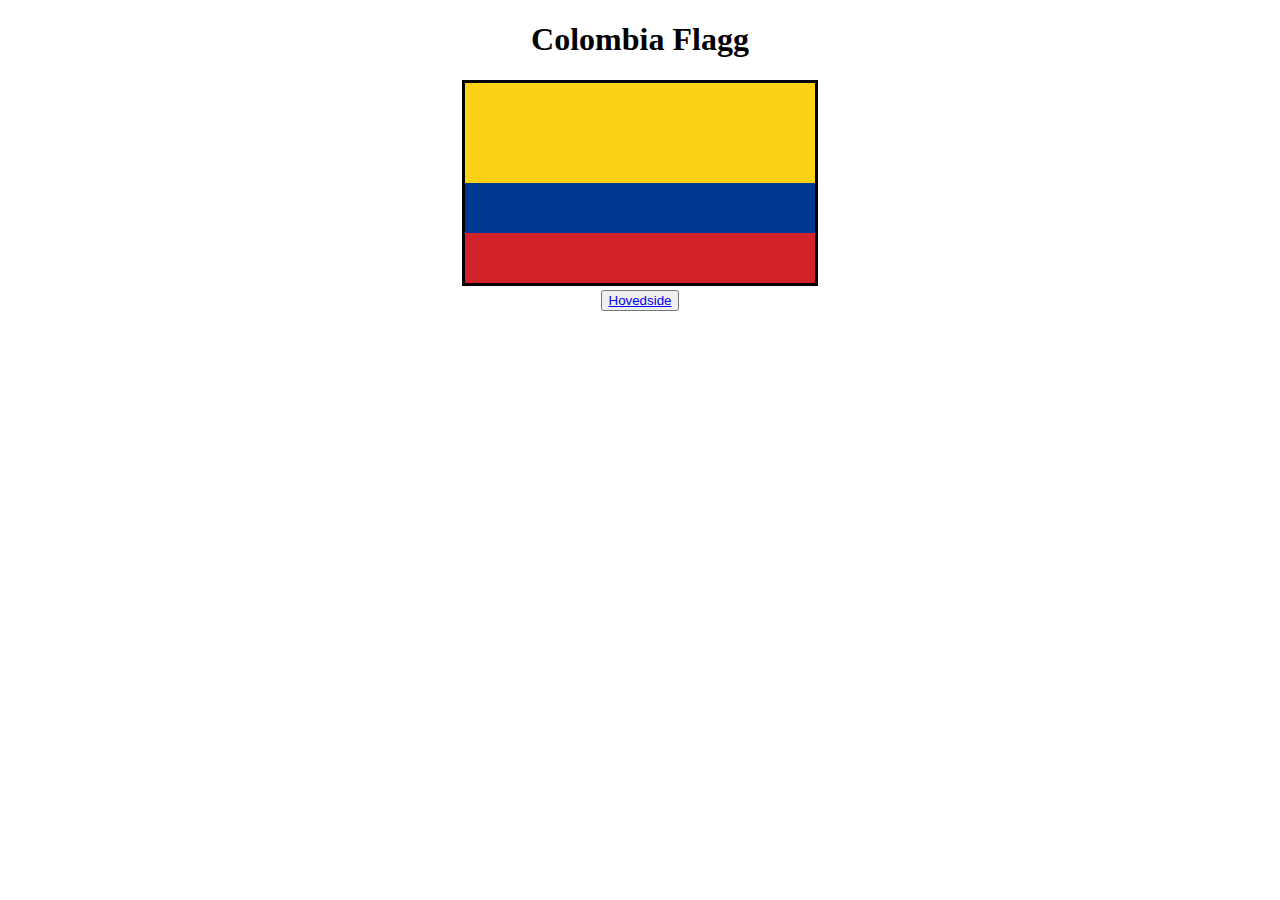
<file: Flaggoppgaven/1. colombiaflagg/canvasflagg.html>
<!DOCTYPE html>
<html lang="en">
<head>
    <meta charset="UTF-8">
    <meta name="viewport" content="width=device-width, initial-scale=1.0">
    <title>Colombia</title>

    <style>
        #canvas{
            border-style: solid;
        }
        .knapp{
           text-align: center;
        }
    </style>
</head>
<body>
<center>
    <h1>Colombia Flagg</h1>
    <canvas id="canvas"></canvas>
    <script src="canvasflagg.js"></script>

</center>
<div class = "knapp">
<button><a href="../flaggoppgaven.html">Hovedside</a></button>
</div>
</body>
</html>
</file>
<file: HowWeRoll/media/index.css>
/*---Font type used---*/
*{
    margin: 0;
    padding: 0;
    font-family: sans-serif;
}

/*---Background for the website---*/
.banner {
    width: 100%;
    height: 100vh;
    background-image: linear-gradient(rgba(0, 0, 0, 0.10), rgba(0, 0, 0, 0.90)), url(images/krs.jpg);
    background-size: cover;
    background-position: center;
}

/*---Navigation bar style---*/
.navbar{
    width: 85%;
    margin: auto;
    padding: 35px 0;
    display: flex;
    align-items: center;
    justify-content: space-between;
}

/*---Navigation bar list style---*/
.navbar ul li a{
    text-decoration: none;
    color: #ffffff;
    text-transform: uppercase;
}

/*---Navigation bar list transition---*/
.navbar ul li::after{
    content: '';
    height: 3px;
    width: 0;
    background: #D0002D;
    position: absolute;
    left: 0;
    bottom: -10px;
    transition: 0.5s;
}

/*---Navigation bar list transition hover---*/
.navbar ul li:hover::after{
    width: 100%;
}

/*--- Navigation bar light up on click---*/
.navbar ul li a:hover:active{
color: #D0002D;
}

/*---Logo style---*/
.logo{
    width: 120px;
    cursor: pointer;
}

/*---Navigation bar list style---*/
.navbar ul li{
    list-style: none;
    display: inline-block;
    margin: 0 20px;
    position: relative;
}

/*---Main content styling---*/
.content{
    width: 100%;
    position: absolute;
    top: 50%;
    transform: translateY(-50%);
    text-align: center;
    color: #FFFFFF;
}

/*---Main content h1 styling---*/
.content h1 {
    font-size: 50px;
    margin-top: 80px;
}

/*---Main content p styling---*/
.content p {
    margin: 20px auto;
    font-size: 20px;
    font-weight: bold;
    line-height: 25px;
}

/*---Button styling---*/
 button {
    width: 240px;
    font-size: 20px;
    padding: 15px 0;
    text-align: center;
    margin: 20px 10px;
    border-radius: 25px;
    font-weight: bold;
    border: 0 solid #FFFFFF;
    background: transparent;
    color: #D0002D;
    cursor: pointer;
    position: relative;
    overflow: hidden;
}

/*---Button span styling---*/
span{
    background: #FFFFFF;
    height: 100%;
    width: 0;
    border-radius: 25px;
    position: absolute;
    left: 0;
    bottom: 0;
    z-index: -1;
    transition: 0.5s;
}

/*---Button span hover styling---*/
button:hover span{
    width: 100%;
}

/*---Button hover styling---*/
button:hover {
    border: none;
}
</file>
<file: HowWeRoll/media/hwr-report.css>
*{
    margin: 0;
    padding: 0;
    font-family: sans-serif;
}

.banner {
    width: 100%;
    height: 150vh;
    background-image: linear-gradient(rgba(0, 0, 0, 0.10), rgba(0, 0, 0, 0.90)), url(images/night.jpg);
    background-size: cover;
    background-position: center;
}

.logo{
    width: 120px;
    cursor: pointer;
}

.navbar{
    width: 85%;
    margin: auto;
    padding: 35px 0;
    display: flex;
    align-items: center;
    justify-content: space-between;
}

.navbar ul li a{
    text-decoration: none;
    color: #ffffff;
    text-transform: uppercase;
}
.navbar ul li::after{
    content: '';
    height: 3px;
    width: 0;
    background: #D0002D;
    position: absolute;
    left: 0;
    bottom: -10px;
    transition: 0.5s;
}

.navbar ul li:hover::after{
    width: 100%;

}

/*--- Navigation bar light up on click---*/
.navbar ul li a:hover:active{
    color: #D0002D;
}

.navbar ul li{
    list-style: none;
    display: inline-block;
    margin: 0 20px;
    position: relative;
}

.content{
    width: 100%;
    position: absolute;
    top: 50%;
    transform: translateY(-240px);
    text-align: center;
    color: #FFFFFF;

}

.content h1 {
    font-size: 50px;
    margin-top: 100px;
    margin-bottom: 10px;

}
.data{
    border: 2px solid #ffffff;
    margin: auto;
    margin-top: 5px;
    width: 50%;
    padding: 25px;
    font-size: 12px;
}
#btnData{
    margin-top: 15px;
}
</file>
<file: HowWeRoll/media/kalender.css>
/*---Font type used---*/

* {
  margin: 0;
  padding: 0;
  font-family: sans-serif;
}
/*---bakgrun til webside---*/
.banner {
  width: 100%;
  min-height: 100vh;
  background-image: linear-gradient(rgba(0, 0, 0, 0.1), rgba(0, 0, 0, 0.9)),
    url(images/krs.jpg);
  background-size: cover;
  background-position: center;
}
/*---Navigation bar style---*/
.navbar {
  width: 85%;
  margin: auto;
  padding: 35px 0;
  display: flex;
  align-items: center;
  justify-content: space-between;
}
/*---Navigation bar list style---*/
.navbar ul li a {
  text-decoration: none;
  color: white;
  text-transform: uppercase;
}
/*---Navigation bar list transition---*/
.navbar ul li::after {
  content: "";
  height: 3px;
  width: 0;
  background: #d0002d;
  position: absolute;
  left: 0;
  bottom: -10px;
  transition: 0.5s;
}
/*---Navigation bar list transition hover---*/
.navbar ul li:hover::after {
  width: 100%;
}

/*--- Navigation bar light up on click---*/
.navbar ul li a:hover:active{
  color: #D0002D;
}

/*---Logo style---*/
.logo {
  width: 120px;
  cursor: pointer;
}

/*---Navigation bar list style---*/
.navbar ul li {
  list-style: none;
  display: inline-block;
  margin: 0 20px;
  position: relative;
}

/*---Main content styling---*/
.content {
  width: 100%;
  position: absolute;
  top: 50%;
  transform: translateY(-50%);
  text-align: center;
  color: #ffffff;
}
/*---Main content h1 styling---*/
.content h1 {
  font-size: 50px;
  margin-top: 80px;
}

/*---Main content p styling---*/
.content p {
  margin: 20px auto;
  font-size: 20px;
  font-weight: bold;
  line-height: 25px;
}

/*---Button styling---*/
button {
  width: 240px;
  font-size: 20px;
  padding: 15px 0;
  text-align: center;
  margin: 20px 10px;
  border-radius: 25px;
  font-weight: bold;
  border: 0 solid #ffffff;
  background: transparent;
  color: #110e0f;
  cursor: pointer;
  position: relative;
  overflow: hidden;
}

/*---Button span styling---*/
span {
  background: #ffffff;
  height: 100%;
  width: 0;
  border-radius: 25px;
  position: absolute;
  left: 0;
  bottom: 0;
  z-index: -1;
  transition: 0.5s;
}

/*---Button span hover styling---*/
button:hover span {
  width: 100%;
}

/*---Button hover styling---*/
button:hover {
  border: none;
}


.calendar-wrapper {
  display: flex;
  justify-content: center;
}

button {
  width: 100px;
  cursor: pointer;
  box-shadow: 0px 0px 2px gray;
  border: none;
  outline: none;
  padding: 5px;
  border-radius: 5px;
  color: rgb(27, 23, 23);
}

.calender-header {
  padding: 10px;
  color: #c60c30;
  font-size: 26px;
  font-family: sans-serif;
  display: flex;
  justify-content: space-between;
}
.calender-header button {
  color: #ffffff;
  background-color: #c60c30;
}
.calendar-container {
  width: 770px;
}
#weekdays {
  width: 100%;
  display: flex;
  color: #ffffff;
  text-align: center;
  justify-content: space-between;
}
#weekdays div {
  width: 100px;
  padding: 10px;
}
#calendar {
  width: 100%;
  margin: auto;
  display: flex;
  flex-wrap: wrap;
}
.day {
  color: #ffffff;
  width: 100px;
  padding: 10px;
  height: 100px;
  cursor: pointer;
  box-sizing: border-box;
  background-color: #e00c0c;
  margin: 5px;
  box-shadow: 0px 0px 3px #000000;
  display: flex;
  flex-direction: column;
  justify-content: space-between;
}
.day:hover {
  background-color: #fc728e;
}

.day + #currentDay {
  background-color: #05983d;
}
.event {
  font-size: 10px;
  padding: 3px;
  background-color: #ffffff;
  color: rgb(0, 0, 0);
  border-radius: 5px;
  max-height: 55px;
  overflow: hidden;
}

.padding {
  cursor: default !important;
  background-color: rgba(255, 255, 255, 0.3) !important;
  box-shadow: none !important;
}
#modal-new-event,
#modal-delete-event {
  display: none;
  z-index: 20;
  padding: 25px;
  background-color: #ffffff;
  box-shadow: 0px 0px 3px black;
  border-radius: 5px;
  width: 350px;
  top: 100px;
  left: calc(50% - 175px);
  position: absolute;
  font-family: sans-serif;
}
#input-event-title {
  padding: 10px;
  width: 100%;
  box-sizing: border-box;
  margin-bottom: 25px;
  border-radius: 3px;
  outline: none;
  border: none;
  box-shadow: 0px 0px 3px rgb(201, 224, 231);
}
#input-event-title.error {
  border: 2px solid red;
}
#button-cancel,
#button-delete {
  color: #ffffff;
  background-color: #c60c30;
}
#button-save,
#button-close {
  color: #ffffff;
  background-color: #2e784a;
}
#text-event {
  font-size: 14px;
}
#modal-backdrop {
  display: none;
  top: 0px;
  left: 0px;
  z-index: 10;
  width: 100vw;
  height: 100vh;
  position: absolute;
  background-color: rgba(0, 0, 0, 0.8);
}

#display-month {
  text-transform: capitalize;
  color: #ffffff
}
</file>
<file: HowWeRoll/media/visitkort.css>
*{
    margin: 0;
    padding: 0;
    font-family: sans-serif;
}

.banner {
    width: 100%;
    height: 180vh;
    background-image: linear-gradient(rgba(0, 0, 0, 0.10), rgba(0, 0, 0, 0.90)), url(images/night.jpg);
    background-size: cover;
    background-position: center;
}

.navbar{
    width: 85%;
    margin: auto;
    padding: 35px 0;
    display: flex;
    align-items: center;
    justify-content: space-between;
}

/*---Design av Andreas visitkort---*/
.andreas{
    float: left;
    margin-left: 20px;
    margin-top: 25px;
}
#andreasbilde{
    margin-top: -210px;
    margin-left: -10px;
    border: solid 1px;
    border-radius: 25px;
    position: fixed;
}
#andreastext{
    width: 25%;
    height: 200px;
    margin-left: 250px;
    background-color: grey;
    border-radius: 0px 25px 25px 0px;
    border: solid 1px;
    margin-top: -210px;
    position: fixed;
}

/*---Design av Benjamins visitkort---*/
.benjamin{
    margin-left: 1000px;
    margin-top: 25px;
    position: fixed;
}
#benjaminbilde{
    margin-top: -210px;
    margin-left: -250px;
    border-radius: 25px;
    border: solid 1px;
    position: fixed;
}
#benjamintext{
    border: solid 1px;
    position: fixed;
    width: 25%;
    height: 200px;
    background-color: grey;
    border-radius: 0px 25px 25px 0px;
    margin-top: -210px;
}

/*---Design av Johannes visitkort---*/
.johannes{
    float: left;
    margin-left: 20px;
    margin-top: 25px;
    position: fixed;
}
#johannesbilde{
    margin-top: 10px;
    margin-left: -10px;
    border: solid 1px;
    border-radius: 25px;
    position: fixed;
}
#johannestext{
    width: 25%;
    height: 200px;
    margin-left: 250px;
    background-color: grey;
    border-radius: 0px 25px 25px 0px;
    border: solid 1px;
    margin-top: 10px;
    position: fixed;
}

/*---Design av Tonys visitkort---*/
.tony{
    margin-left: 1000px;
    margin-top: 25px;
    position: fixed;
}
#tonybilde{
    margin-top: 10px;
    margin-left: -250px;
    border-radius: 25px;
    border: solid 1px;
    position: fixed;
}
#tonytext{
    border:solid 1px;
    position: fixed;
    width: 25%;
    height: 200px;
    background-color: grey;
    border-radius: 0px 25px 25px 0px;
    margin-top: 10px;
}

/*---Design av Kjetils visitkort---*/
.kjetil{
    float: left;
    margin-left: 20px;
    margin-top: 25px;
    position: fixed;
}
#kjetilbilde{
    margin-top: 230px;
    margin-left: -10px;
    border: solid 1px;
    border-radius: 25px;
    position: fixed;
}
#kjetiltext{
    width: 25%;
    height: 200px;
    margin-left: 250px;
    background-color: grey;
    border-radius: 0px 25px 25px 0px;
    border: solid 1px;
    margin-top: 230px;
    position: fixed;
}

/*---Design av Viknans visitkort---*/
.viknan{
    margin-left: 1000px;
    margin-top: 25px;
    position: fixed;
}
#viknanbilde{
    margin-top: 230px;
    margin-left: -250px;
    border-radius: 25px;
    border: solid 1px;
    position: fixed;
}
#viknantext{
    border: solid 1px;
    position: fixed;
    width: 25%;
    height: 200px;
    background-color: grey;
    border-radius: 0px 25px 25px 0px;
    margin-top: 230px;
}

.thea{
    float: left;
    margin-left: 20px;
    margin-top: 25px;
    position: fixed;   
}

#theabilde{
    margin-top: 430px; 
    margin-left: -1010px;
    border: solid 1px;
    border-radius: 25px;
    position: fixed;}

    #theatext{
    width: 25%;
    height: 200px; 
    margin-left: -750px;
    background-color: grey;
    border-radius: 0px 25px 25px 0px;
    border: solid 1px;
    margin-top: 430px;
    position: fixed;
}

.navbar ul li a{
    text-decoration: none;
    color: #ffffff;
    text-transform: uppercase;
}
.navbar ul li::after{
    content: '';
    height: 3px;
    width: 0;
    background: #D0002D;
    position: absolute;
    left: 0;
    bottom: -10px;
    transition: 0.5s;
}

.navbar ul li:hover::after{
    width: 100%;

}

/*--- Navigation bar light up on click---*/
.navbar ul li a:hover:active{
    color: #D0002D;
}

.logo{
    width: 120px;
    cursor: pointer;
}

.navbar ul li{
    list-style: none;
    display: inline-block;
    margin: 0 20px;
    position: relative;
}
.content{
    width: 100%;
    position: absolute;
    top: 50%;
    transform: translateY(-50%);
    text-align: center;
    color: #FFFFFF;

}

.content h1 {
    font-size: 50px;
    margin-top: 80px;

}

.content p {
    margin: 20px auto;
    font-size: 20px;
    font-weight: bold;
    line-height: 25px;

}

button{
    width: 240px;
    font-size: 20px;
    padding: 15px 0;
    text-align: center;
    margin: 20px 10px;
    border-radius: 25px;
    font-weight: bold;
    border: 0 solid #FFFFFF;
    background: transparent;
    color: #D0002D;
    cursor: pointer;
    position: relative;
    overflow: hidden;
}

span{
    background: #FFFFFF;
    height: 100%;
    width: 0;
    border-radius: 25px;
    position: absolute;
    left: 0;
    bottom: 0;
    z-index: -1;
    transition: 0.5s;
}

button:hover span{
    width: 100%;
}

button:hover {
    border: none;
}

h4 {
    font-size: 12px;
}
</file>
